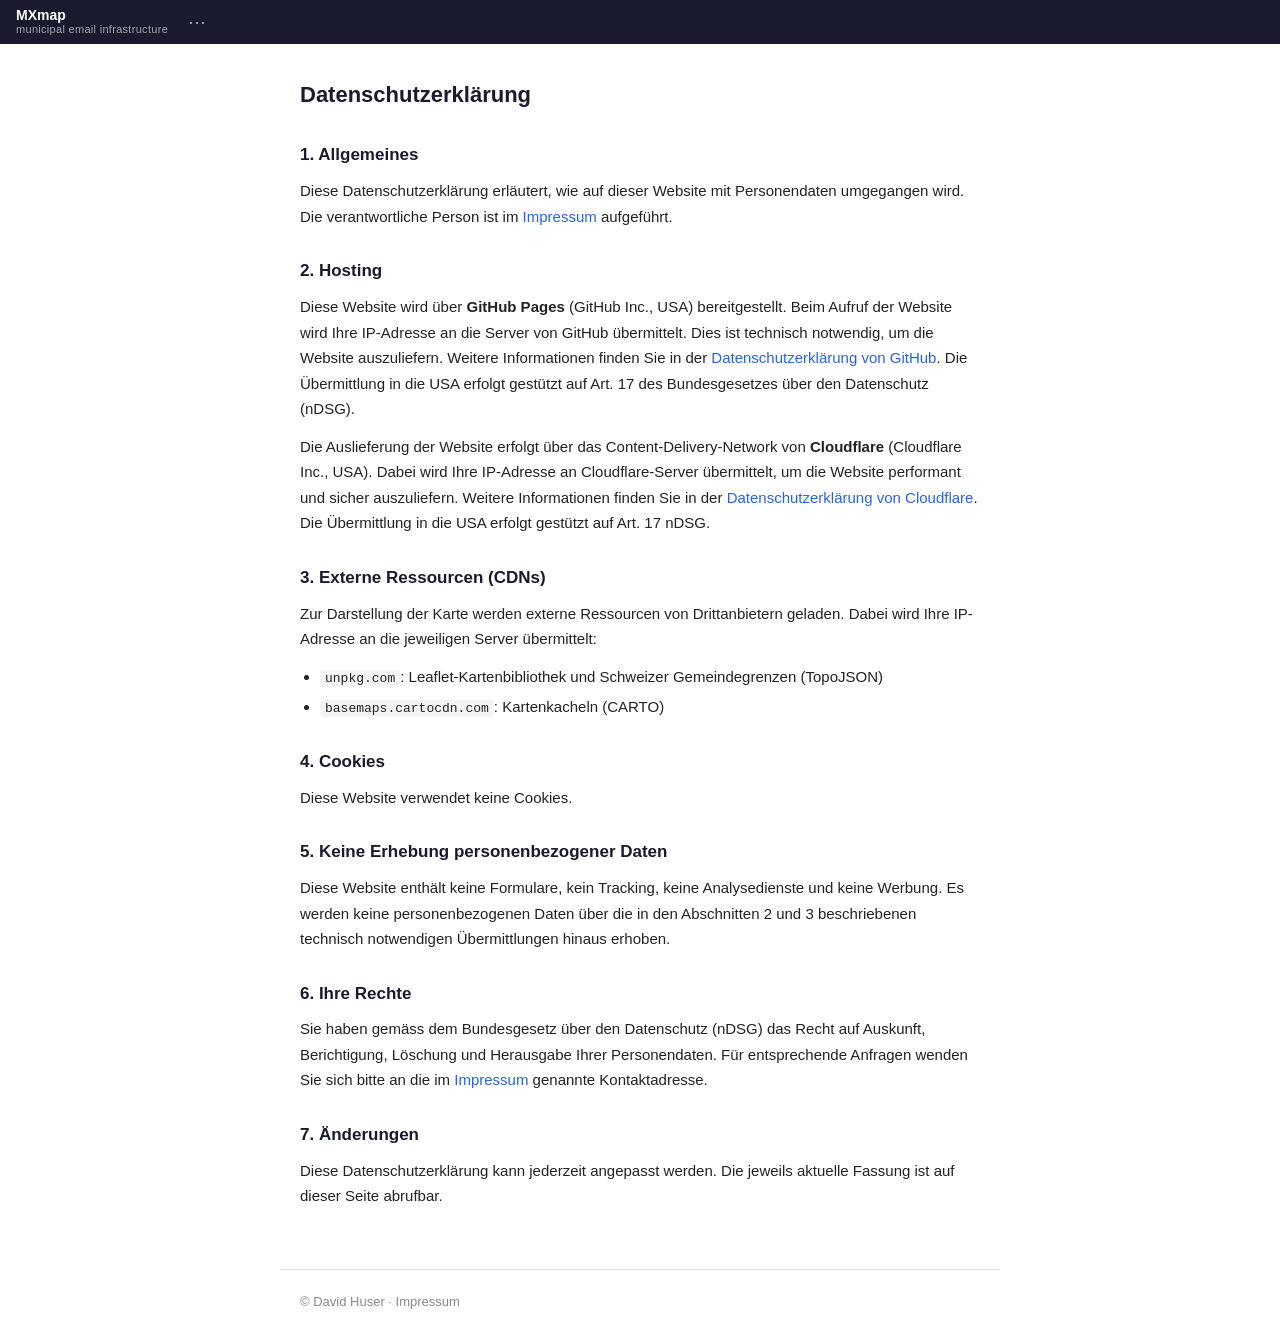
<file: datenschutz.html>
<!DOCTYPE html>
<html lang="de">
<head>
<meta charset="utf-8">
<meta name="viewport" content="width=device-width, initial-scale=1">
<meta name="robots" content="noindex, follow">
<title>Datenschutzerklärung | MXmap</title>
<link rel="stylesheet" href="css/shared.css">
<link rel="stylesheet" href="css/content.css">
<script defer src="js/nav.js"></script>
</head>
<body>
<header id="header">
  <div class="header-left">
    <h1 class="brand"><a href="/">MXmap<span class="brand-tag">municipal email infrastructure</span></a></h1>
    <nav id="nav"></nav>
  </div>
</header>
<main>
  <h1>Datenschutzerklärung</h1>

  <h2>1. Allgemeines</h2>
  <p>Diese Datenschutzerklärung erläutert, wie auf dieser Website mit Personendaten umgegangen wird. Die verantwortliche Person ist im <a href="/impressum.html">Impressum</a> aufgeführt.</p>

  <h2>2. Hosting</h2>
  <p>Diese Website wird über <strong>GitHub Pages</strong> (GitHub Inc., USA) bereitgestellt. Beim Aufruf der Website wird Ihre IP-Adresse an die Server von GitHub übermittelt. Dies ist technisch notwendig, um die Website auszuliefern. Weitere Informationen finden Sie in der <a href="https://docs.github.com/en/site-policy/privacy-policies/github-general-privacy-statement" target="_blank">Datenschutzerklärung von GitHub</a>. Die Übermittlung in die USA erfolgt gestützt auf Art. 17 des Bundesgesetzes über den Datenschutz (nDSG).</p>
  <p>Die Auslieferung der Website erfolgt über das Content-Delivery-Network von <strong>Cloudflare</strong> (Cloudflare Inc., USA). Dabei wird Ihre IP-Adresse an Cloudflare-Server übermittelt, um die Website performant und sicher auszuliefern. Weitere Informationen finden Sie in der <a href="https://www.cloudflare.com/privacypolicy/" target="_blank">Datenschutzerklärung von Cloudflare</a>. Die Übermittlung in die USA erfolgt gestützt auf Art. 17 nDSG.</p>

  <h2>3. Externe Ressourcen (CDNs)</h2>
  <p>Zur Darstellung der Karte werden externe Ressourcen von Drittanbietern geladen. Dabei wird Ihre IP-Adresse an die jeweiligen Server übermittelt:</p>
  <ul>
    <li><code>unpkg.com</code>: Leaflet-Kartenbibliothek und Schweizer Gemeindegrenzen (TopoJSON)</li>
    <li><code>basemaps.cartocdn.com</code>: Kartenkacheln (CARTO)</li>
  </ul>

  <h2>4. Cookies</h2>
  <p>Diese Website verwendet keine Cookies.</p>

  <h2>5. Keine Erhebung personenbezogener Daten</h2>
  <p>Diese Website enthält keine Formulare, kein Tracking, keine Analysedienste und keine Werbung. Es werden keine personenbezogenen Daten über die in den Abschnitten 2 und 3 beschriebenen technisch notwendigen Übermittlungen hinaus erhoben.</p>

  <h2>6. Ihre Rechte</h2>
  <p>Sie haben gemäss dem Bundesgesetz über den Datenschutz (nDSG) das Recht auf Auskunft, Berichtigung, Löschung und Herausgabe Ihrer Personendaten. Für entsprechende Anfragen wenden Sie sich bitte an die im <a href="/impressum.html">Impressum</a> genannte Kontaktadresse.</p>

  <h2>7. Änderungen</h2>
  <p>Diese Datenschutzerklärung kann jederzeit angepasst werden. Die jeweils aktuelle Fassung ist auf dieser Seite abrufbar.</p>
</main>
<footer>
  &copy; David Huser &middot; <a href="/impressum.html">Impressum</a>
</footer>
</body>
</html>
</file>
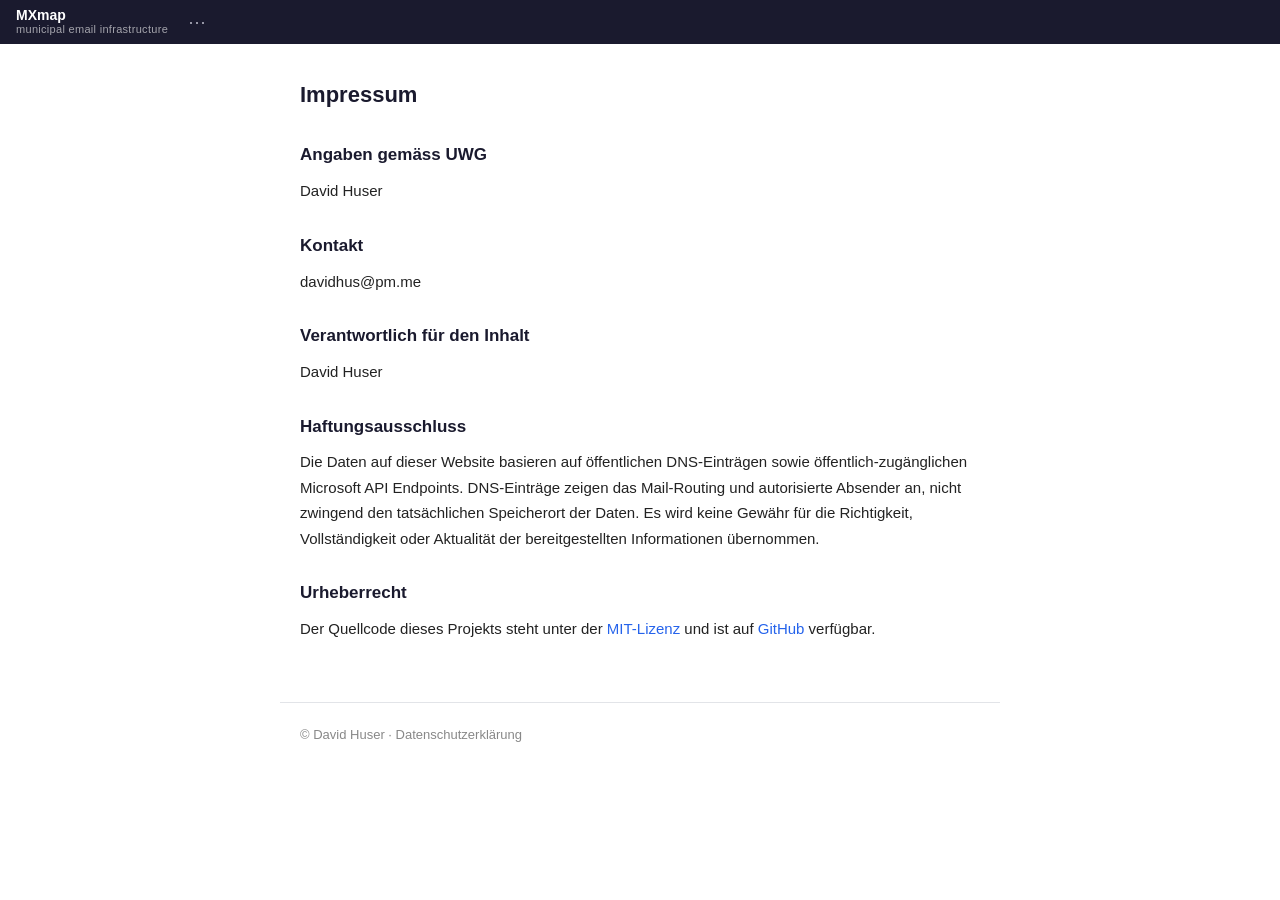
<file: impressum.html>
<!DOCTYPE html>
<html lang="de">
<head>
<meta charset="utf-8">
<meta name="viewport" content="width=device-width, initial-scale=1">
<meta name="robots" content="noindex, follow">
<title>Impressum | MXmap</title>
<link rel="stylesheet" href="css/shared.css">
<link rel="stylesheet" href="css/content.css">
<script defer src="js/nav.js"></script>
</head>
<body>
<header id="header">
  <div class="header-left">
    <h1 class="brand"><a href="/">MXmap<span class="brand-tag">municipal email infrastructure</span></a></h1>
    <nav id="nav"></nav>
  </div>
</header>
<main>
  <h1>Impressum</h1>

  <h2>Angaben gemäss UWG</h2>
  <p>
    David Huser<br>
  </p>

  <h2>Kontakt</h2>
  <p>davidhus@pm.me</p>

  <h2>Verantwortlich für den Inhalt</h2>
  <p>David Huser</p>

  <h2>Haftungsausschluss</h2>
  <p>Die Daten auf dieser Website basieren auf öffentlichen DNS-Einträgen sowie öffentlich-zugänglichen Microsoft API Endpoints. DNS-Einträge zeigen das Mail-Routing und autorisierte Absender an, nicht zwingend den tatsächlichen Speicherort der Daten. Es wird keine Gewähr für die Richtigkeit, Vollständigkeit oder Aktualität der bereitgestellten Informationen übernommen.</p>

  <h2>Urheberrecht</h2>
  <p>Der Quellcode dieses Projekts steht unter der <a href="https://opensource.org/licenses/MIT">MIT-Lizenz</a> und ist auf <a href="https://github.com/davidhuser/mxmap" target="_blank">GitHub</a> verfügbar.</p>
</main>
<footer>
  &copy; David Huser &middot; <a href="/datenschutz.html">Datenschutzerklärung</a>
</footer>
</body>
</html>
</file>
<file: css/shared.css>
/* shared.css — reset, header, navigation (all pages) */
* { margin: 0; padding: 0; box-sizing: border-box; }
body { font-family: -apple-system, BlinkMacSystemFont, "Segoe UI", Roboto, sans-serif; }

#header {
  background: #1a1a2e; color: #fff; height: 44px; padding: 0 16px;
  display: flex; align-items: center; justify-content: space-between; flex-shrink: 0;
  position: relative; z-index: 2000;
}
.header-left { display: flex; align-items: center; gap: 10px; min-width: 0; }
.brand {
  font-size: 14px; font-weight: 700; white-space: nowrap; margin: 0;
  line-height: 1.05;
}
.brand a { color: #fff; text-decoration: none; }
.brand-tag {
  display: block; font-weight: 400; font-size: 11px;
  opacity: 0.6; letter-spacing: 0.3px; margin-top: 1px;
}
.header-right { display: flex; align-items: center; gap: 12px; flex-shrink: 0; }
.header-disclaimer {
  flex: 1; text-align: center; font-size: 12px; color: #fff37f;
  white-space: nowrap; overflow: hidden; text-overflow: ellipsis;
  padding: 0 12px;
}
.header-disclaimer a { color: inherit; text-decoration: underline; text-underline-offset: 2px; }
.disclaimer-short { display: none; }

#nav { display: flex; align-items: center; gap: 8px; position: relative; margin-left: 6px; }

.nav-menu-toggle {
  background: none; border: none; color: #a0a0b0; font-size: 18px;
  cursor: pointer; padding: 2px 4px; line-height: 1;
}
.nav-menu-toggle:hover { color: #fff; }
.nav-menu {
  display: none; position: absolute; top: 34px; left: 0;
  background: #1a1a2e; border-radius: 0 0 6px 6px;
  box-shadow: 0 4px 12px rgba(0,0,0,0.3); min-width: 160px; z-index: 100;
}
.nav-menu.open { display: block; }
.nav-menu .header-link {
  display: block; padding: 10px 16px; font-size: 13px; color: #a0a0b0; text-decoration: none;
  border-bottom: 1px solid rgba(255,255,255,0.08);
}
.nav-menu .header-link:hover { color: #fff; }
.nav-menu .header-link.active { color: #fff; font-weight: 600; }
.nav-menu .header-link:last-child { border-bottom: none; }

@media (max-width: 600px) {
  .header-disclaimer { font-size: 11px; padding: 0 6px; }
  .disclaimer-long { display: none; }
  .disclaimer-short { display: inline; }
}
</file>
<file: css/content.css>
/* content.css — content page styles (datenschutz, impressum) */
body { color: #222; background: #fff; }

main {
  max-width: 720px; margin: 0 auto; padding: 32px 20px 48px;
  line-height: 1.7; font-size: 15px;
}
h1 { font-size: 22px; font-weight: 700; color: #1a1a2e; margin-bottom: 24px; }
h2 { font-size: 17px; font-weight: 600; color: #1a1a2e; margin-top: 28px; margin-bottom: 8px; }
p { margin-bottom: 12px; }
ul { margin: 0 0 12px 20px; }
li { margin-bottom: 4px; }
a { color: #2563eb; text-decoration: none; }
a:hover { text-decoration: underline; }
code {
  font-family: ui-monospace, monospace; font-size: 13px;
  background: #f3f4f6; padding: 1px 5px; border-radius: 3px;
}

footer {
  max-width: 720px; margin: 0 auto; padding: 24px 20px;
  border-top: 1px solid #e2e4e8; font-size: 13px; color: #888;
}
footer a { color: #888; }
footer a:hover { color: #555; }
</file>
